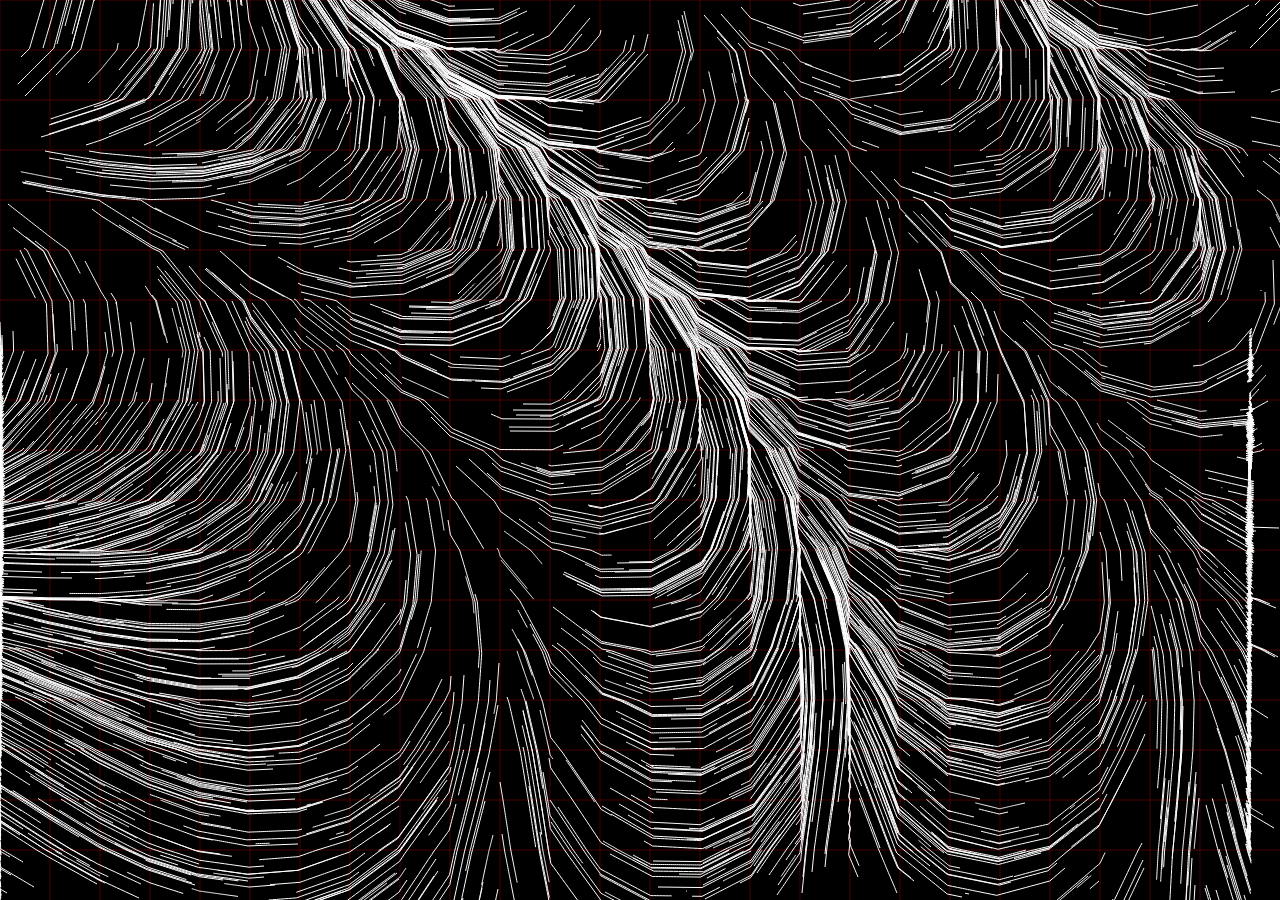
<file: 02 - Flow Fields/index.html>
<!DOCTYPE html>
<html lang="en">
<head>
    <meta charset="UTF-8">
    <meta http-equiv="X-UA-Compatible" content="IE=Edge">
    <meta name="viewport" content="width=device-width, initial-scale=1.0">
    <title>Flow Fields</title>
    <link rel="stylesheet" href="style.css">
</head>
<body>
    <canvas id="canvas1"></canvas>

    <script src="script.js"></script>
</body>
</html>
</file>
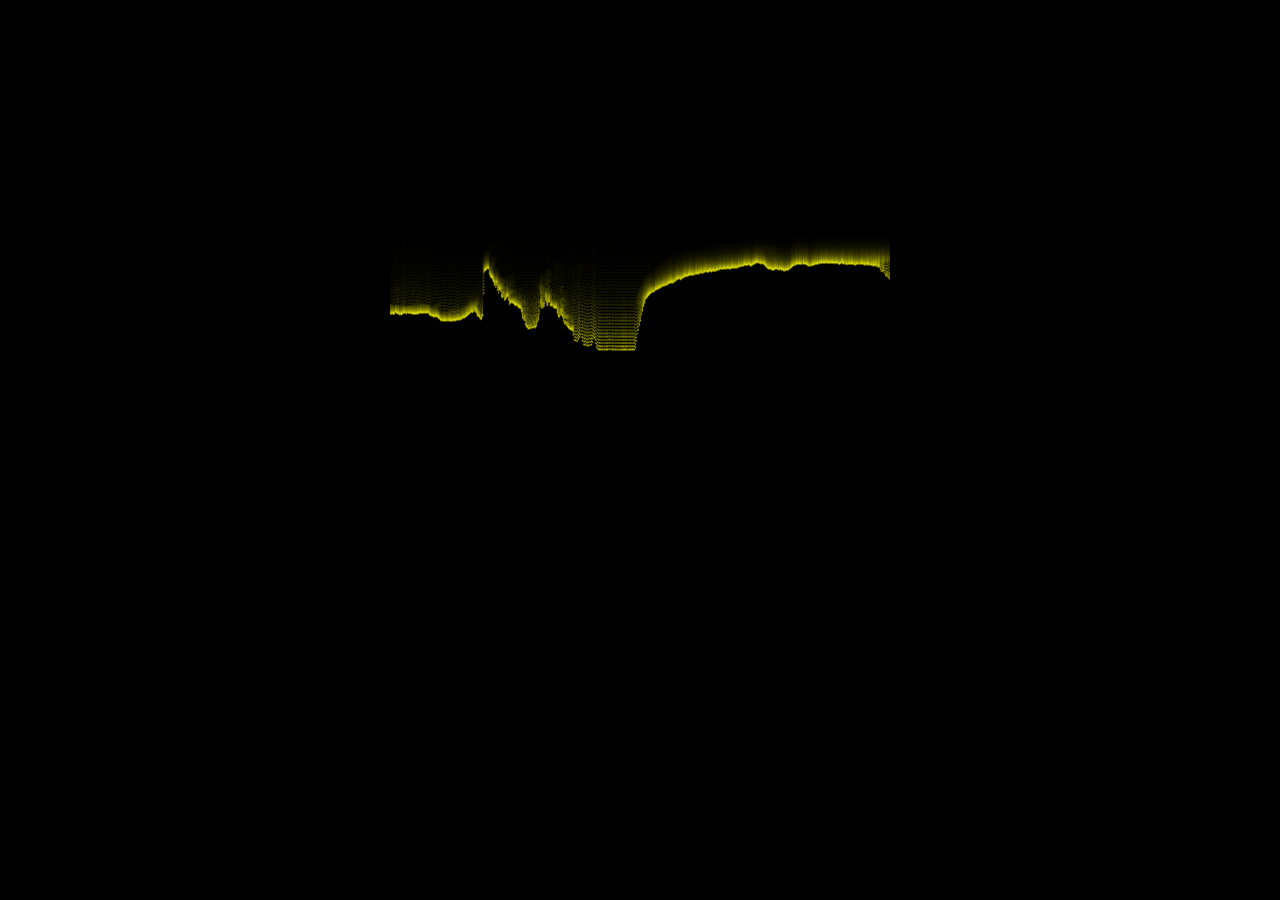
<file: 22 - Pixel Rain B&W/index.html>
<!DOCTYPE html>
<html lang="en">
<head>
    <meta charset="UTF-8">
    <meta http-equiv="X-UA-Compatible" content="IE=edge">
    <meta name="viewport" content="width=device-width, initial-scale=1.0">
    <title>Particle Rain</title>
    <link rel="stylesheet" href="style.css">
</head>
<body>
    <canvas id="canvas1"></canvas>

    <script src="script.js"></script>
</body>
</html>
</file>
<file: 02 - Flow Fields/style.css>
* {
    margin: 0;
    padding: 0;
    box-sizing: border-box;
}

canvas {
    background: black;
    position: absolute;
}
</file>
<file: 22 - Pixel Rain B&W/style.css>
* {
    margin: 0;
    padding: 0;
    box-sizing: border-box;
    background: black;
}

#canvas1 {
    position: absolute;
    top: 50%;
    left: 50%;
    transform: translate(-50%, -50%);
    width: 500px;
    height: 625px;
}
</file>
